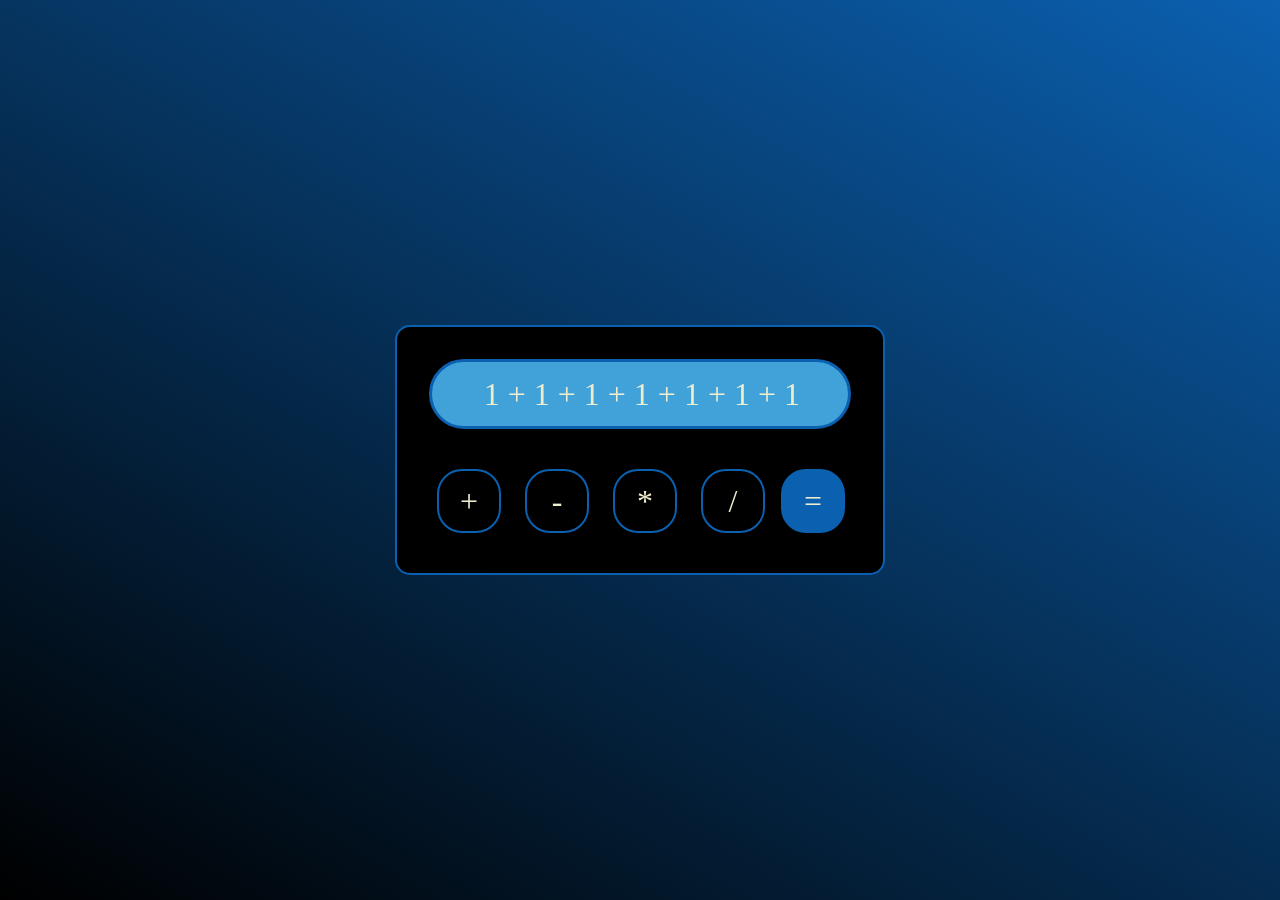
<file: index.html>
<!DOCTYPE html>
<html lang="pt-br">
<head>
    <meta charset="UTF-8">
    <meta http-equiv="X-UA-Compatible" content="IE=edge">
    <meta name="viewport" content="width=device-width, initial-scale=1.0">

    <title>Voice Calculator</title>

    <link rel="stylesheet" href="css/reset.css">
    <link rel="stylesheet" href="css/style.css">

    <script src="app/script.js" defer></script>
    <script src="app/reconhecimentoDeVoz.js" defer></script>
</head>
<body>
    <div class="calculator">
        <div class="calculator__display">
            <p class="display">1 + 1 + 1 + 1 + 1 + 1 + 1</p>
        </div>
        <div class="calculator__keys">
            <button class="key--operator">+</button>
            <button class="key--operator">-</button>
            <button class="key--operator">*</button>
            <button class="key--operator">/</button>
            <button class="key--equal">=</button>
          </div>
    </div>
</body>
</html>
</file>
<file: css/style.css>
:root {
    --bg-color: #000000;
    --primary-color: #F0EDCF;
    --border-color: #0B60B0;
    --hover-color: #40A2D8;
}

body {
    background-image: linear-gradient(30deg, var(--bg-color), var(--border-color));
    color: var(--primary-color);
    font-size: 2em;
    height: 100vh;
    display: flex;
    justify-content: center;
    align-items: center;
    flex-direction: column;
}

.calculator {
    background-color: var(--bg-color);
    border: 2px solid var(--border-color);
    border-radius: 15px;
}

.calculator__display{
    padding: 1em;
}

.display{
    display: flex;
    justify-content: flex-end;
    background-color: var(--hover-color);
    border: 3px solid var(--border-color);
    border-radius: 50px;
    padding: 0.5em 1.5em;
    width: 10em;
}

.calculator__keys {
    padding: 0 1em 1em 1em;
}

.key--operator {
    border: 2px solid var(--border-color);
    border-radius: 25px;
    width: 2em;
    height: 2em;
    margin: 0.25em;
}

.key--equal {
    background-color: var(--border-color);
    border: 2px solid var(--border-color);
    border-radius: 25px;
    width: 2em;
    height: 2em;
}

.key--operator:hover, .key--equal:hover {
    background-color: var(--hover-color);
    cursor: pointer;
}
</file>
